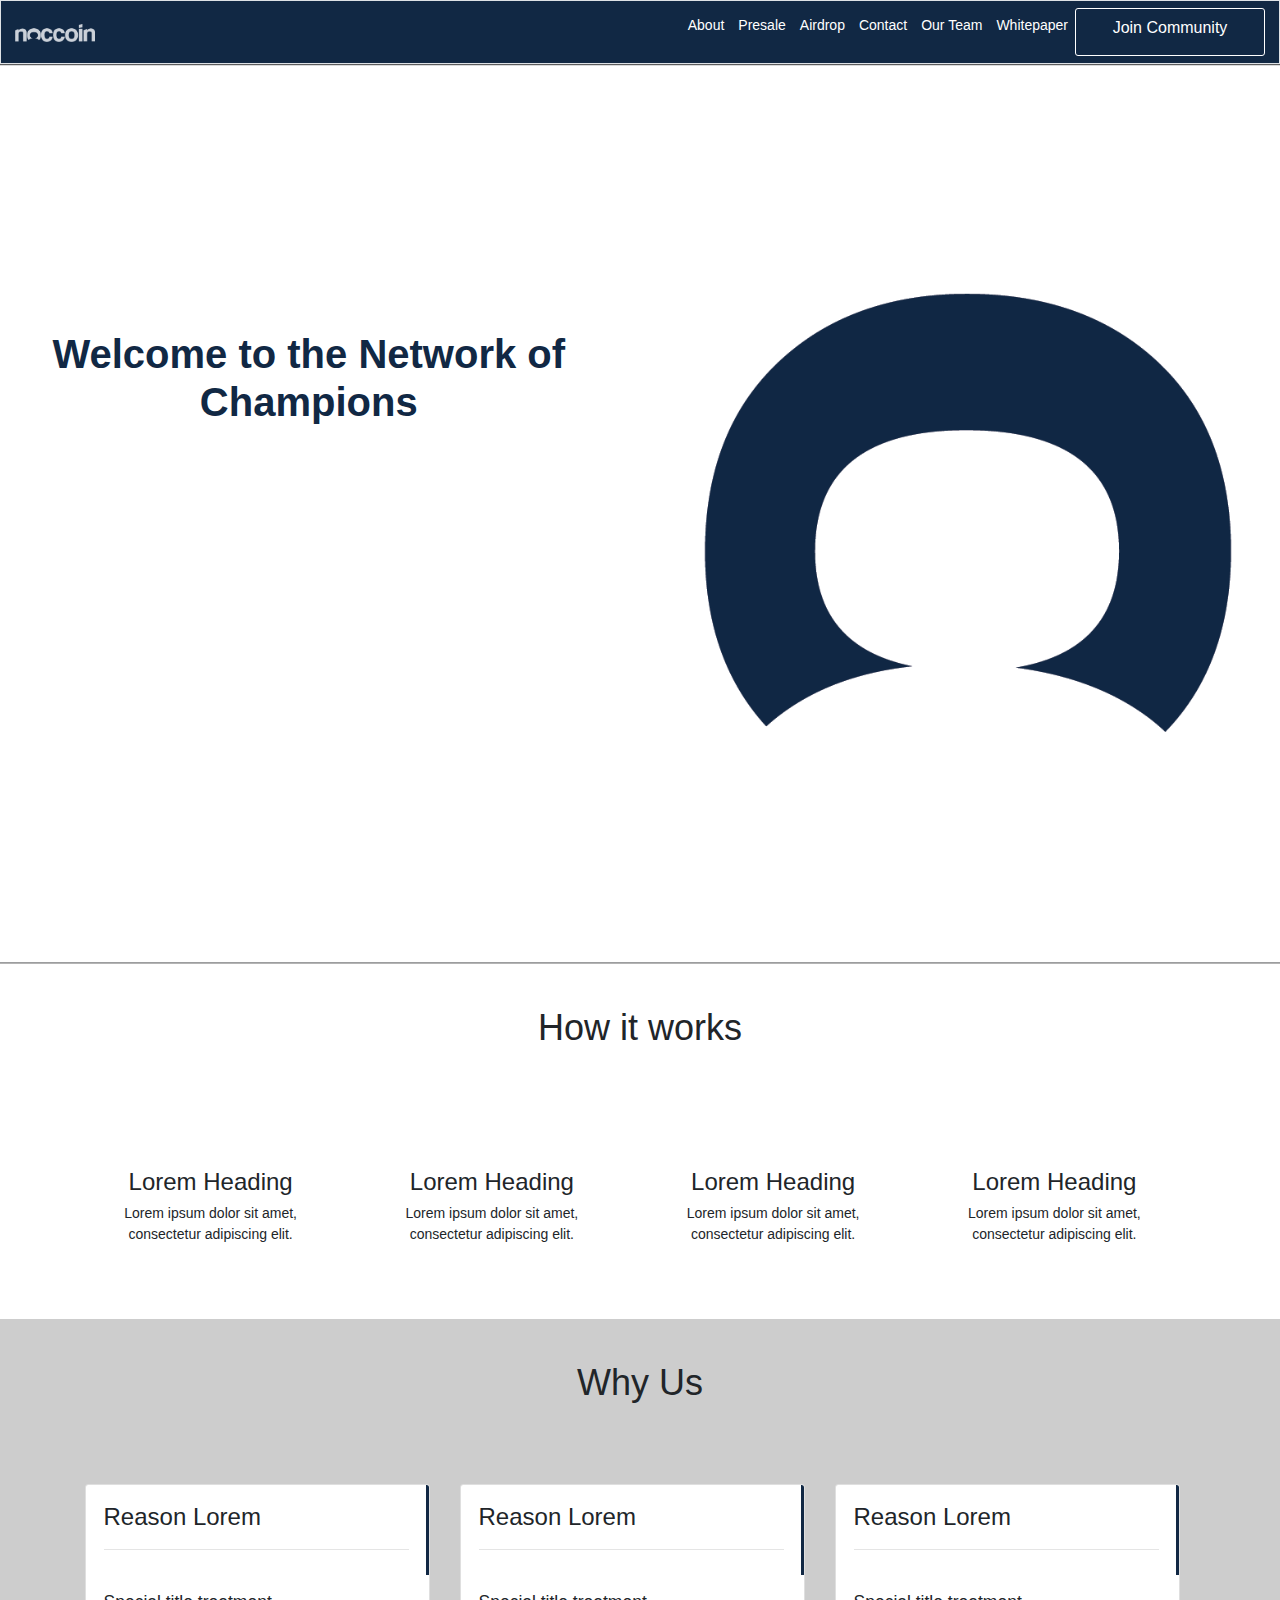
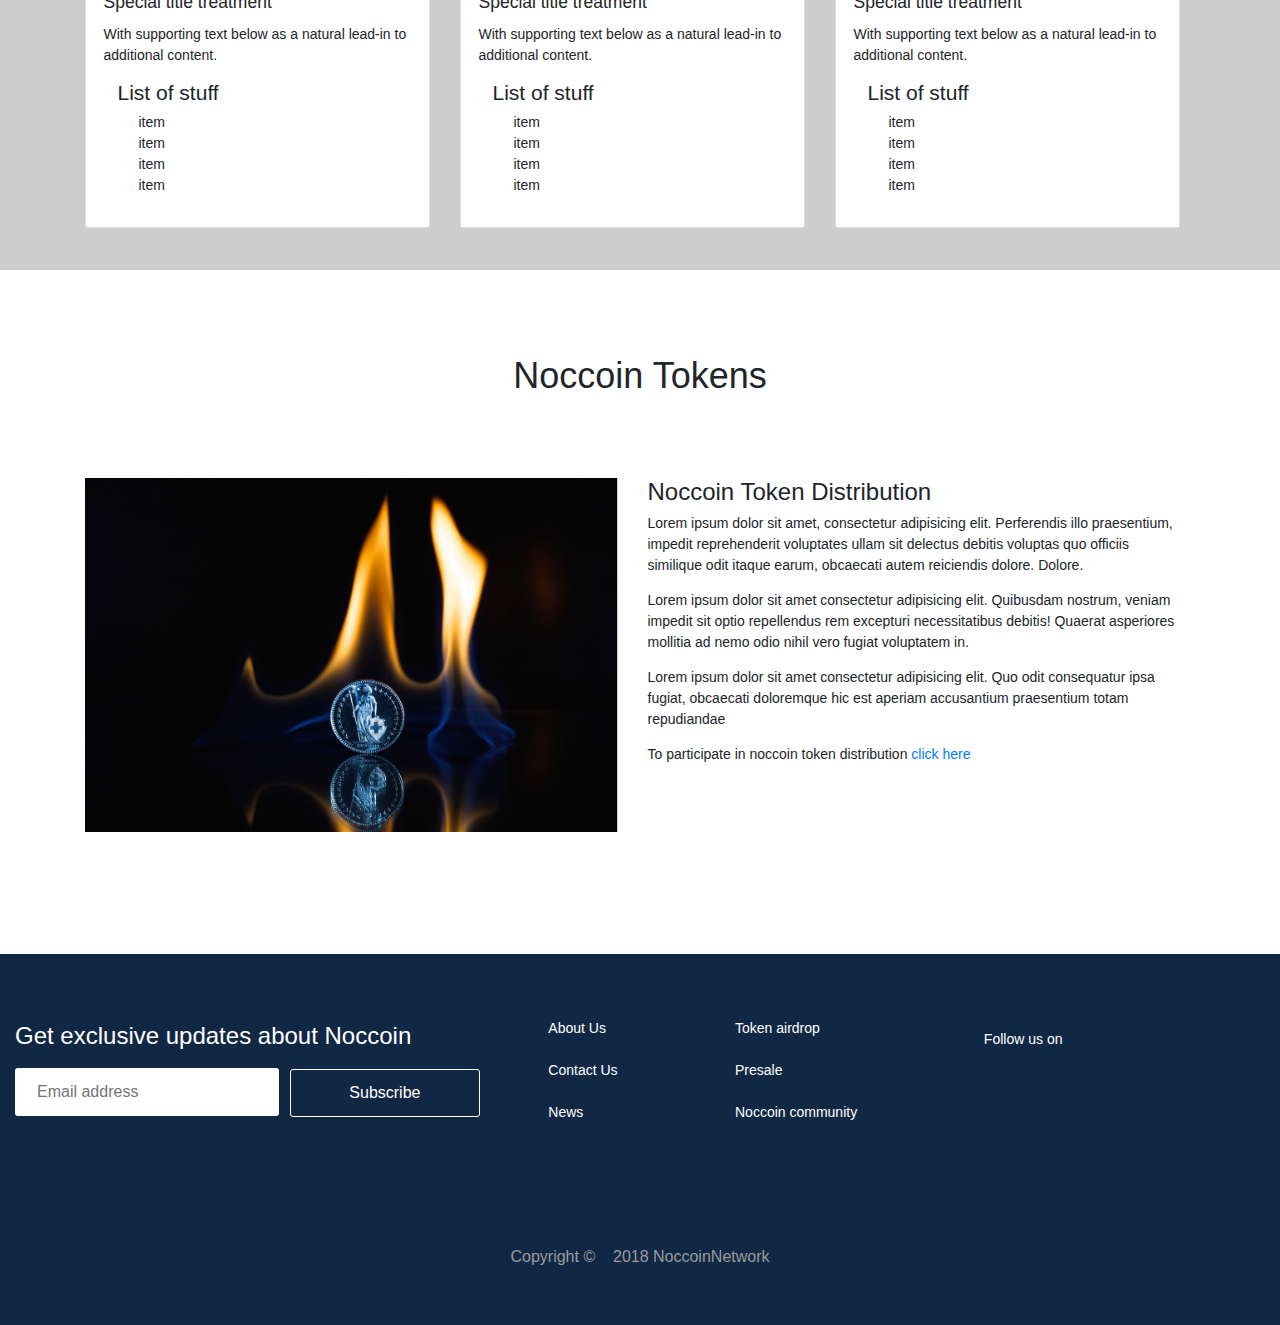
<file: index.html>
<!DOCTYPE html>
<html lang="en">
<head>
    <meta charset="UTF-8">
    <meta name="viewport" content="width=device-width, initial-scale=1.0">
    <meta http-equiv="X-UA-Compatible" content="ie=edge">
    <title>Noccoin Network - Homepage</title>
    <link rel="stylesheet" href="assets/plugins/bootstrap/css/bootstrap.min.css">
    <link rel="stylesheet" href="https://use.fontawesome.com/releases/v5.0.13/css/all.css" 
        integrity="sha384-DNOHZ68U8hZfKXOrtjWvjxusGo9WQnrNx2sqG0tfsghAvtVlRW3tvkXWZh58N9jp" 
        crossorigin="anonymous">
    <link href="https://fonts.googleapis.com/css?family=Tajawal:400,500,700" rel="stylesheet">
    <link rel="stylesheet" href="assets/css/main.css">
    <link rel="stylesheet" href="assets/css/style.css">
</head>
<body>
    <!--  header -->
    <header class="bg-black">
        <nav class="navbar navbar-expand-lg navbar-light border">
            <a class="navbar-brand text-white" href="index.html">
                <img src="assets/images/logo.png" class="width-80" alt="">
            </a>
            <button class="navbar-toggler border" type="button" data-toggle="collapse" data-target="#navbarSupportedContent" aria-controls="navbarSupportedContent" aria-expanded="false" aria-label="Toggle navigation">
                <span class="fas fa-bars text-white"></span>
            </button>
            
            <div class="collapse navbar-collapse" id="navbarSupportedContent">
                <ul class="navbar-nav mr-auto">   
                </ul>
                <ul class="navbar-nav navbar-right">
                    <li class="nav-item">
                        <a class="nav-link text-white" href="about.html">About</a>
                    </li>
                    <li class="nav-item">
                        <a class="nav-link text-white" href="presale.html">Presale</a>
                    </li>
                    <li class="nav-item">
                        <a class="nav-link text-white" href="airdrop.html">Airdrop</a>
                    </li>
                    <li class="nav-item">
                        <a class="nav-link text-white" href="contact.html">Contact</a>
                    </li>
                    <li class="nav-item">
                        <a href="team.html" class="nav-link text-white">Our Team</a>
                    </li>
                    <li class="nav-item">
                        <a class="nav-link text-white" target="_blank" href="assets/pdf/Whitepaper_noccoin.pdf">Whitepaper</a>
                    </li>
                    <li class="nav-item">
                        <a class="nav-link btn btn-large bg-black text-white white-bd" href="https://t.me/joinchat/FpZ5JUn57MQWHUMlklxXyw">Join Community</a>
                    </li>
                </ul>
                
            </div>
        </nav>
    </header>
    <!-- ./ header -->
    <!-- Main -->
    <main>
        <div class="welcome">
            <div class="welcome_banner">
                <div class="row mr-0">
                    <div class="col-lg-6">
                        <div class="welcome_inner-text pt-19r text-center brand-color px-5">
                            <h1 class="f-40 fw-700">Welcome to the Network of Champions</h1>
                            <!-- <button class="btn welcome-btn mt-5">Get Started</button> -->
                        </div>
                    </div>
                    
                </div>
                
            </div>
        </div>
        <!-- How it works -->
        <section class="mt-5">
            <div>
                <h3 class="text-center f-36 fw-500">How it works</h3>
                <div class="container">
                    <div class="row mr-0 mt-80">
                        <div class="col-lg-3">
                            <div class="work-card">
                                <div class="card-header text-center bg-transparent border-0">
                                    <i class="fab fa-firstdraft f-40"></i>
                                </div>
                                <div class="card-body">
                                    <h3 class="f-24 fw-500 text-center">Lorem Heading</h3>
                                    <p class="f-14 text-center">Lorem ipsum dolor sit amet, consectetur adipiscing elit. </p>
                                </div>
                            </div>
                        </div>
                        <div class="col-lg-3">
                            <div class="work-card">
                                <div class="card-header text-center bg-transparent border-0">
                                    <i class="fas fa-anchor f-40"></i>
                                </div>
                                <div class="card-body">
                                    <h3 class="f-24 fw-500 text-center">Lorem Heading</h3>
                                    <p class="f-14 text-center">Lorem ipsum dolor sit amet, consectetur adipiscing elit. </p>
                                </div>
                            </div>
                        </div>
                        <div class="col-lg-3">
                            <div class="work-card">
                                <div class="card-header text-center bg-transparent border-0">
                                    <i class="fas fa-balance-scale f-40"></i>
                                </div>
                                <div class="card-body">
                                    <h3 class="f-24 fw-500 text-center">Lorem Heading</h3>
                                    <p class="f-14 text-center">Lorem ipsum dolor sit amet, consectetur adipiscing elit. </p>
                                </div>
                            </div>
                        </div>
                        <div class="col-lg-3">
                            <div class="work-card">
                                <div class="card-header text-center bg-transparent border-0">
                                    <i class="fas fa-briefcase f-40"></i>
                                </div>
                                <div class="card-body">
                                    <h3 class="f-24 fw-500 text-center">Lorem Heading</h3>
                                    <p class="f-14 text-center">Lorem ipsum dolor sit amet, consectetur adipiscing elit. </p>
                                </div>
                            </div>
                        </div>
                    </div>
                </div>
                
            </div>
        </section>
        <!-- ./ How it works -->
        <!-- Why Us -->
        <section class="mt-5 bg-grey">
            <div class="wrapper py-5">
                <h4 class="f-36 fw-500 text-center">Why Us</h4>
                <div class="container mt-80">
                    <div class="row mr-0">
                        <div class="col-lg-4">
                            <div class="card">
                                <div class="card-header bg-transparent pt-3 border-0 bd-right-blk">
                                    <p class="clearfix"> 
                                        <span class="pull-left f-24">Reason Lorem</span>
                                        <span class="pull-right"><i class="fas fa-ellipsis-h"></i></span> 
                                    </p>
                                    <p></p>
                                   <hr>
                                </div>
                                <div class="card-body">
                                    <h5 class="card-title">Special title treatment</h5>
                                    <p class="card-text">With supporting text below as a natural lead-in to additional content.</p>
                                    <ul class="list-none px-3">
                                        <h4>List of stuff</h4>
                                        <li class="list-none px-4">item</li>
                                        <li class="list-none px-4">item</li>
                                        <li class="list-none px-4">item</li>
                                        <li class="list-none px-4">item</li>
                                    </ul>
                                </div>
                            </div>
                        </div>
                        <div class="col-lg-4">
                            <div class="card">
                                <div class="card-header bg-transparent pt-3 border-0 bd-right-blk">
                                    <p class="clearfix"> 
                                        <span class="pull-left f-24">Reason Lorem</span>
                                        <span class="pull-right"><i class="fas fa-ellipsis-h"></i></span> 
                                    </p>
                                    <p></p>
                                    <hr>
                                </div>
                                <div class="card-body">
                                    <h5 class="card-title">Special title treatment</h5>
                                    <p class="card-text">With supporting text below as a natural lead-in to additional content.</p>
                                    <ul class="list-none px-3">
                                        <h4>List of stuff</h4>
                                        <li class="list-none px-4">item</li>
                                        <li class="list-none px-4">item</li>
                                        <li class="list-none px-4">item</li>
                                        <li class="list-none px-4">item</li>
                                    </ul>
                                </div>
                            </div>
                        </div>
                        <div class="col-lg-4">
                            <div class="card">
                                <div class="card-header bg-transparent pt-3 border-0 bd-right-blk">
                                    <p class="clearfix"> 
                                        <span class="pull-left f-24">Reason Lorem</span>
                                        <span class="pull-right"><i class="fas fa-ellipsis-h"></i></span> 
                                    </p>
                                    <p></p>
                                    <hr>
                                </div>
                                <div class="card-body">
                                    <h5 class="card-title">Special title treatment</h5>
                                    <p class="card-text">With supporting text below as a natural lead-in to additional content.</p>
                                    <ul class="list-none px-3">
                                        <h4>List of stuff</h4>
                                        <li class="list-none px-4">item</li>
                                        <li class="list-none px-4">item</li>
                                        <li class="list-none px-4">item</li>
                                        <li class="list-none px-4">item</li>
                                    </ul>
                                </div>
                            </div>
                        </div>
                    </div>
                </div>
            </div>
        </section>
        <!-- ./ why us -->
        <!-- token -->
        <section class="mt-5">
            <div class="wrapper py-5">
                <h3 class="f-36 fw-500 text-center">Noccoin Tokens</h3>
                <div class="container mt-80">
                    <div class="row mr-0">
                        <div class="col-lg-6">
                            <div class="bd-right-grey">
                                <img src="assets/images/small-img.jpeg" class="w-100" alt="">
                            </div>
                        </div>
                        <div class="col-lg-6">
                            <div class="wrapper">
                                <h3 class="f-24 fw-500">Noccoin Token Distribution</h3>
                                <div class="content">
                                    <p>
                                        Lorem ipsum dolor sit amet, consectetur adipisicing elit. 
                                        Perferendis illo praesentium, impedit reprehenderit voluptates 
                                        ullam sit delectus debitis voluptas quo officiis similique odit 
                                        itaque earum, 
                                        obcaecati autem reiciendis dolore. Dolore.
                                    </p>
                                    <p>
                                        Lorem ipsum dolor sit amet consectetur adipisicing elit. 
                                        Quibusdam nostrum, veniam impedit sit optio repellendus rem excepturi necessitatibus debitis! 
                                        Quaerat asperiores mollitia ad nemo odio nihil vero fugiat voluptatem in.
                                    </p>
                                    <p>
                                        Lorem ipsum dolor sit amet consectetur adipisicing elit. 
                                        Quo odit consequatur ipsa fugiat, obcaecati doloremque hic est aperiam 
                                        accusantium praesentium totam repudiandae
                                    </p>
                                    <p>To participate in noccoin token distribution 
                                        <a href="https://goo.gl/forms/omJIiRt7pYPE4oUs2">click here</a>
                                    </p>
                                </div>
                            </div>
                        </div>
                    </div>
                </div>
            </div>
        </section>
        <!-- ./ token -->
        
    </main>
    <!-- ./end main -->
    <!-- footer -->
    <footer class="bg-black mt-80 pb-5">
        <div class="container-fluid">
            <div class="row footer-level-one">
                <div class="col-lg-5">
                    <div class="mt-64">
                        <p class="f-24 fw-500 text-white">Get exclusive updates about Noccoin</p>
                        <form action="">
                            <input type="email" class="sub-input border-0" placeholder="Email address">
                            <button class="btn btn-large ml-2">Subscribe</button>
                        </form>
                        
                    </div>
                </div>
                <div class="col-lg-7">
                    <div class="row mt-64">
                        <div class="col-lg-3">
                            <ul>
                                <li class= "list-none f-14 mb-4">
                                    <a href="" class="text-white no-decor">About Us</a>
                                </li>
                                <li class="list-none f-14 mb-4">
                                    <a href="" class="text-white no-decor">Contact Us</a>
                                </li>
                                <li class="list-none f-14 mb-4">
                                    <a href="" class="text-white no-decor">News</a>
                                </li>
                            </ul>
                        </div>
                        <div class="col-lg-4">
                            <ul>
                                <li class= "list-none f-14 mb-4">
                                    <a href="" class="text-white no-decor">Token airdrop</a>
                                </li>
                                <li class="list-none f-14 mb-4">
                                    <a href="" class="text-white no-decor">Presale</a>
                                </li>
                                <li class="list-none f-14 mb-4">
                                    <a href="" class="text-white no-decor">Noccoin community</a>
                                </li>
                            </ul>
                        </div>
                        <div class="col-lg-5">
                            <div class="text-white">Follow us on 
                                <span class="ml-3">
                                    <a href="facebook.com" class="no-decor text-white">
                                        <i class="fab fa-facebook-f f-24"></i>
                                    </a>
                                    <a href="https://twitter.com/noccoin" class="no-decor text-white">
                                        <i class="fab fa-twitter f-24 mx-2"></i>
                                    </a>
                                    <a href="https://medium.com/@noccoin" class="no-decor text-white">
                                        <i class="fab fa-medium f-24"></i> 
                                    </a>
                                    <a href="https://t.me/joinchat/FpZ5JUn57MQWHUMlklxXyw" class="no-decor text-white">
                                        <i class="fab fa-telegram f-24 mx-2"></i>
                                    </a>
                                    <a href="https://github.com/noccoin-network" class="no-decor text-white ">
                                        <i class="fab fa-github f-24"></i>
                                    </a>
                                </span>
                            </div>
                            
                        </div>
                    </div>
                </div>
            </div>
            <div class="row footer-level-two">
                <div class="col-md-12 text-center mt-7e2">
                    <p class="grey-sd f-16 text-center">Copyright &copy; &nbsp; &nbsp;2018 NoccoinNetwork</p>
                </div>
            </div>
        </div>

    </footer>
    <!-- ./ footer -->
    

    <script src="assets/plugins/jquery/jquery-3.2.1.min.js"></script>
    <script src="https://cdnjs.cloudflare.com/ajax/libs/popper.js/1.14.0/umd/popper.min.js" 
    integrity="sha384-cs/chFZiN24E4KMATLdqdvsezGxaGsi4hLGOzlXwp5UZB1LY//20VyM2taTB4QvJ" 
    crossorigin="anonymous"></script>
    <script src="assets/plugins/bootstrap/js/bootstrap.min.js"></script>
</body>
</html>
</file>
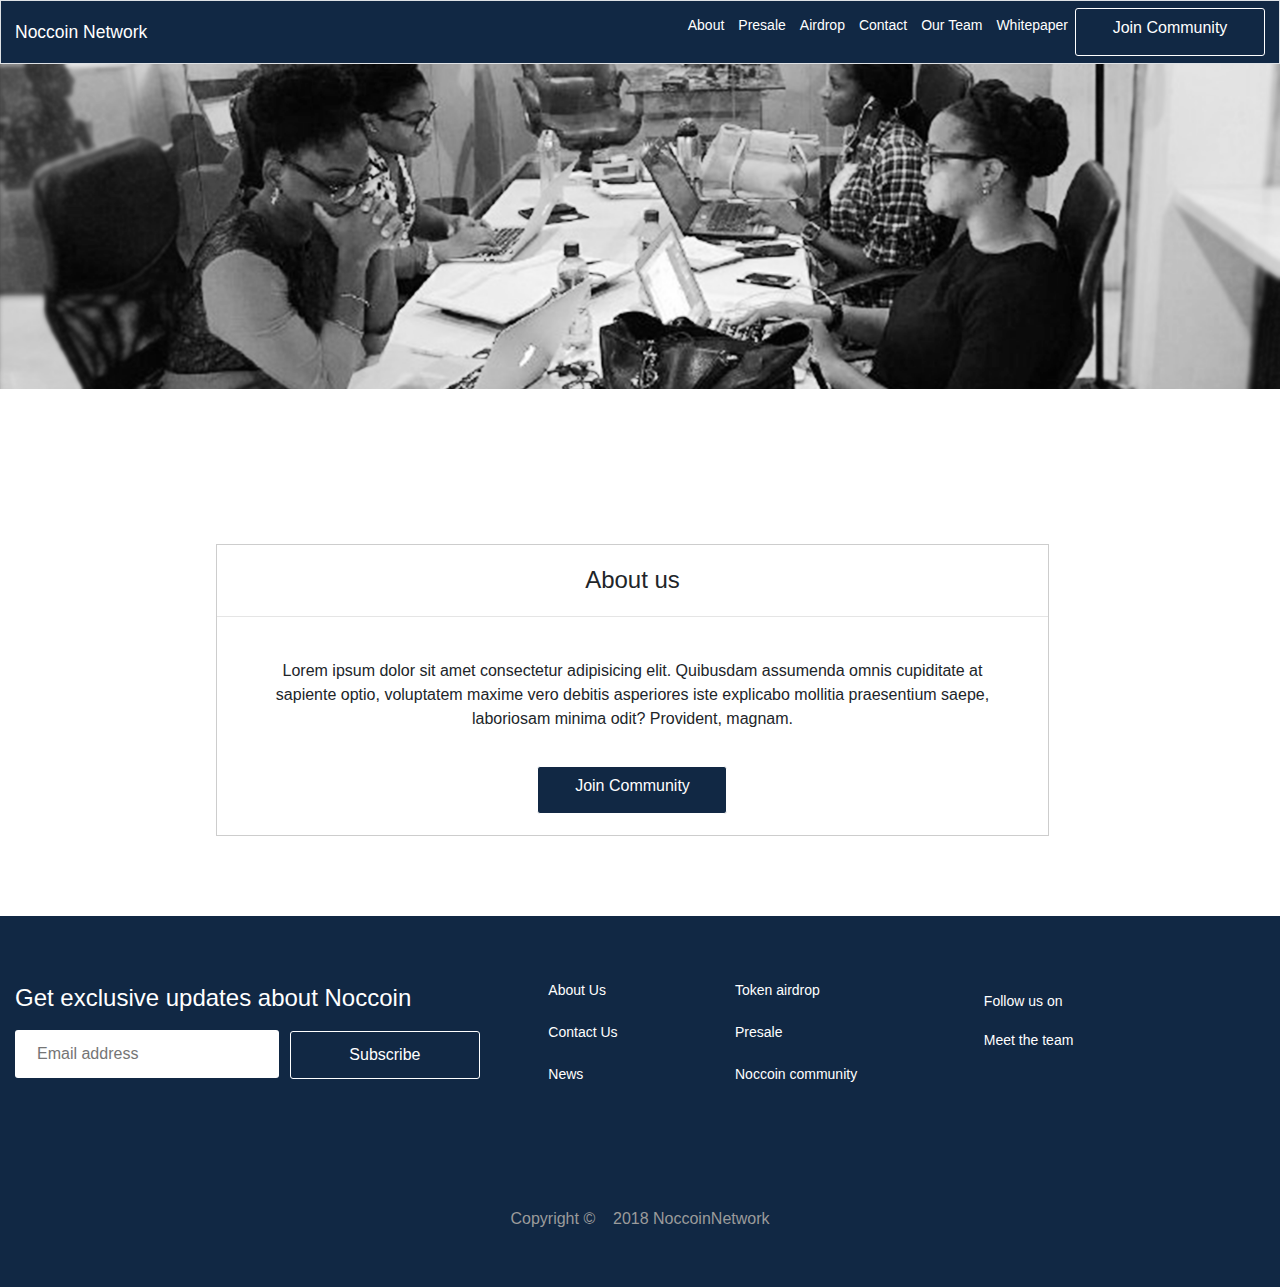
<file: about.html>
<!DOCTYPE html>
<html lang="en">
    <head>
        <meta charset="UTF-8">
        <meta name="viewport" content="width=device-width, initial-scale=1.0">
        <meta http-equiv="X-UA-Compatible" content="ie=edge">
        <title>Noccoin Network - About us</title>
        <link rel="stylesheet" href="assets/plugins/bootstrap/css/bootstrap.min.css">
        <link rel="stylesheet" href="https://use.fontawesome.com/releases/v5.0.13/css/all.css" 
            integrity="sha384-DNOHZ68U8hZfKXOrtjWvjxusGo9WQnrNx2sqG0tfsghAvtVlRW3tvkXWZh58N9jp" 
            crossorigin="anonymous">
        <link href="https://fonts.googleapis.com/css?family=Tajawal:400,500,700" rel="stylesheet">
        <link rel="stylesheet" href="assets/css/main.css">
        <link rel="stylesheet" href="assets/css/style.css">
    </head>
<body>
    <!-- start header -->
    <header class="bg-black">
        <nav class="navbar navbar-expand-lg navbar-light border">
            <a class="navbar-brand text-white" href="index.html">Noccoin Network</a>
            <button class="navbar-toggler border" type="button" data-toggle="collapse" data-target="#navbarSupportedContent" aria-controls="navbarSupportedContent" aria-expanded="false" aria-label="Toggle navigation">
                <span class="fas fa-bars text-white"></span>
            </button>
            
            <div class="collapse navbar-collapse" id="navbarSupportedContent">
                <ul class="navbar-nav mr-auto">   
                </ul>
                <ul class="navbar-nav navbar-right">
                    <li class="nav-item">
                        <a class="nav-link text-white" href="about.html">About</a>
                    </li>
                    <li class="nav-item">
                        <a class="nav-link text-white" href="presale.html">Presale</a>
                    </li>
                    <li class="nav-item">
                        <a class="nav-link text-white" href="airdrop.html">Airdrop</a>
                    </li>
                    <li class="nav-item">
                        <a class="nav-link text-white" href="contact.html">Contact</a>
                    </li>
                    <li class="nav-item">
                        <a href="team.html" class="nav-link text-white">Our Team</a>
                    </li>
                    <li class="nav-item">
                        <a class="nav-link text-white" target="_blank" href="assets/pdf/Whitepaper_noccoin.pdf">Whitepaper</a>
                    </li>
                    <li class="nav-item">
                        <a class="nav-link btn btn-large bg-black text-white white-bd" href="https://t.me/joinchat/FpZ5JUn57MQWHUMlklxXyw">Join Community</a>
                    </li>
                </ul>
                
            </div>
        </nav>
    </header>
    <!-- ./End header -->
    <!-- start main -->
    <main>
        <section class="">
            <div class="h-400">
                <img src="assets/images/about-banner.png" class="w-100" alt="">
            </div>
                
            <div class="content font-color">
                <div class="row mr-0">
                    <div class="col-lg-2"></div>
                    <div class="col-lg-8">
                        <div class="grey-bd mt-80">
                            <h3 class="text-center f-24  my-4">About us</h3>
                            <hr class="width-80p m-auto"/>
                            <div class="text-center">
                                <p class="pt-5 px-5 f-16">
                                    Lorem ipsum dolor sit amet consectetur adipisicing elit. 
                                    Quibusdam assumenda omnis cupiditate at sapiente optio, 
                                    voluptatem maxime vero debitis asperiores iste explicabo 
                                    mollitia praesentium saepe, 
                                    laboriosam minima odit? Provident, magnam.
                                </p>
                                <a href="https://t.me/joinchat/FpZ5JUn57MQWHUMlklxXyw" class="btn btn-large my-4 pt-2 no-decor">Join Community</a>
                            </div>
                        </div>
                        
                    </div>
                    <div class="col-lg-2"></div>
                </div>
                
            </div>            
        </section>
    </main>
    <!-- ./End main -->
    <!-- start footer  -->
    <footer class="bg-black mt-80 pb-5">
        <div class="container-fluid">
            <div class="row footer-level-one">
                <div class="col-lg-5">
                    <div class="mt-64">
                        <p class="f-24 fw-500 text-white">Get exclusive updates about Noccoin</p>
                        <form action="">
                            <input type="email" class="sub-input border-0" placeholder="Email address">
                            <button class="btn btn-large ml-2">Subscribe</button>
                        </form>
                        
                    </div>
                </div>
                <div class="col-lg-7">
                    <div class="row mt-64">
                        <div class="col-lg-3">
                            <ul>
                                <li class= "list-none f-14 mb-4">
                                    <a href="" class="text-white no-decor">About Us</a>
                                </li>
                                <li class="list-none f-14 mb-4">
                                    <a href="" class="text-white no-decor">Contact Us</a>
                                </li>
                                <li class="list-none f-14 mb-4">
                                    <a href="" class="text-white no-decor">News</a>
                                </li>
                            </ul>
                        </div>
                        <div class="col-lg-4">
                            <ul>
                                <li class= "list-none f-14 mb-4">
                                    <a href="" class="text-white no-decor">Token airdrop</a>
                                </li>
                                <li class="list-none f-14 mb-4">
                                    <a href="" class="text-white no-decor">Presale</a>
                                </li>
                                <li class="list-none f-14 mb-4">
                                    <a href="" class="text-white no-decor">Noccoin community</a>
                                </li>
                            </ul>
                        </div>
                        <div class="col-lg-5">
                            <div class="text-white">Follow us on 
                                <span class="ml-3">
                                    <a href="facebook.com" class="no-decor text-white">
                                        <i class="fab fa-facebook-f f-24"></i>
                                    </a>
                                    <a href="https://twitter.com/noccoin" class="no-decor text-white">
                                        <i class="fab fa-twitter f-24 mx-2"></i>
                                    </a>
                                    <a href="https://medium.com/@noccoin" class="no-decor text-white">
                                        <i class="fab fa-medium f-24"></i> 
                                    </a>
                                    <a href="https://t.me/joinchat/FpZ5JUn57MQWHUMlklxXyw" class="no-decor text-white">
                                        <i class="fab fa-telegram f-24 mx-2"></i>
                                    </a>
                                    <a href="https://github.com/noccoin-network" class="no-decor text-white ">
                                        <i class="fab fa-github f-24"></i>
                                    </a>
                                </span>
                            </div>
                            <div class="mt-3"><a href="team.html" class="no-decor text-white">Meet the team</a></div>
                        </div>
                    </div>
                </div>
            </div>
            <div class="row footer-level-two">
                <div class="col-md-12 text-center mt-7e2">
                    <p class="grey-sd f-16 text-center">Copyright &copy; &nbsp; &nbsp;2018 NoccoinNetwork</p>
                </div>
            </div>
        </div>

    </footer>
    <!-- ./footer -->

    <script src="assets/plugins/jquery/jquery-3.2.1.min.js" 
    integrity="sha384-q8i/X+965DzO0rT7abK41JStQIAqVgRVzpbzo5smXKp4YfRvH+8abtTE1Pi6jizo" 
    crossorigin="anonymous"></script>
    <script src="https://cdnjs.cloudflare.com/ajax/libs/popper.js/1.14.0/umd/popper.min.js" 
    integrity="sha384-cs/chFZiN24E4KMATLdqdvsezGxaGsi4hLGOzlXwp5UZB1LY//20VyM2taTB4QvJ" 
    crossorigin="anonymous"></script>
    <script src="assets/plugins/bootstrap/js/bootstrap.min.js"></script>
</body>
</html>
</file>
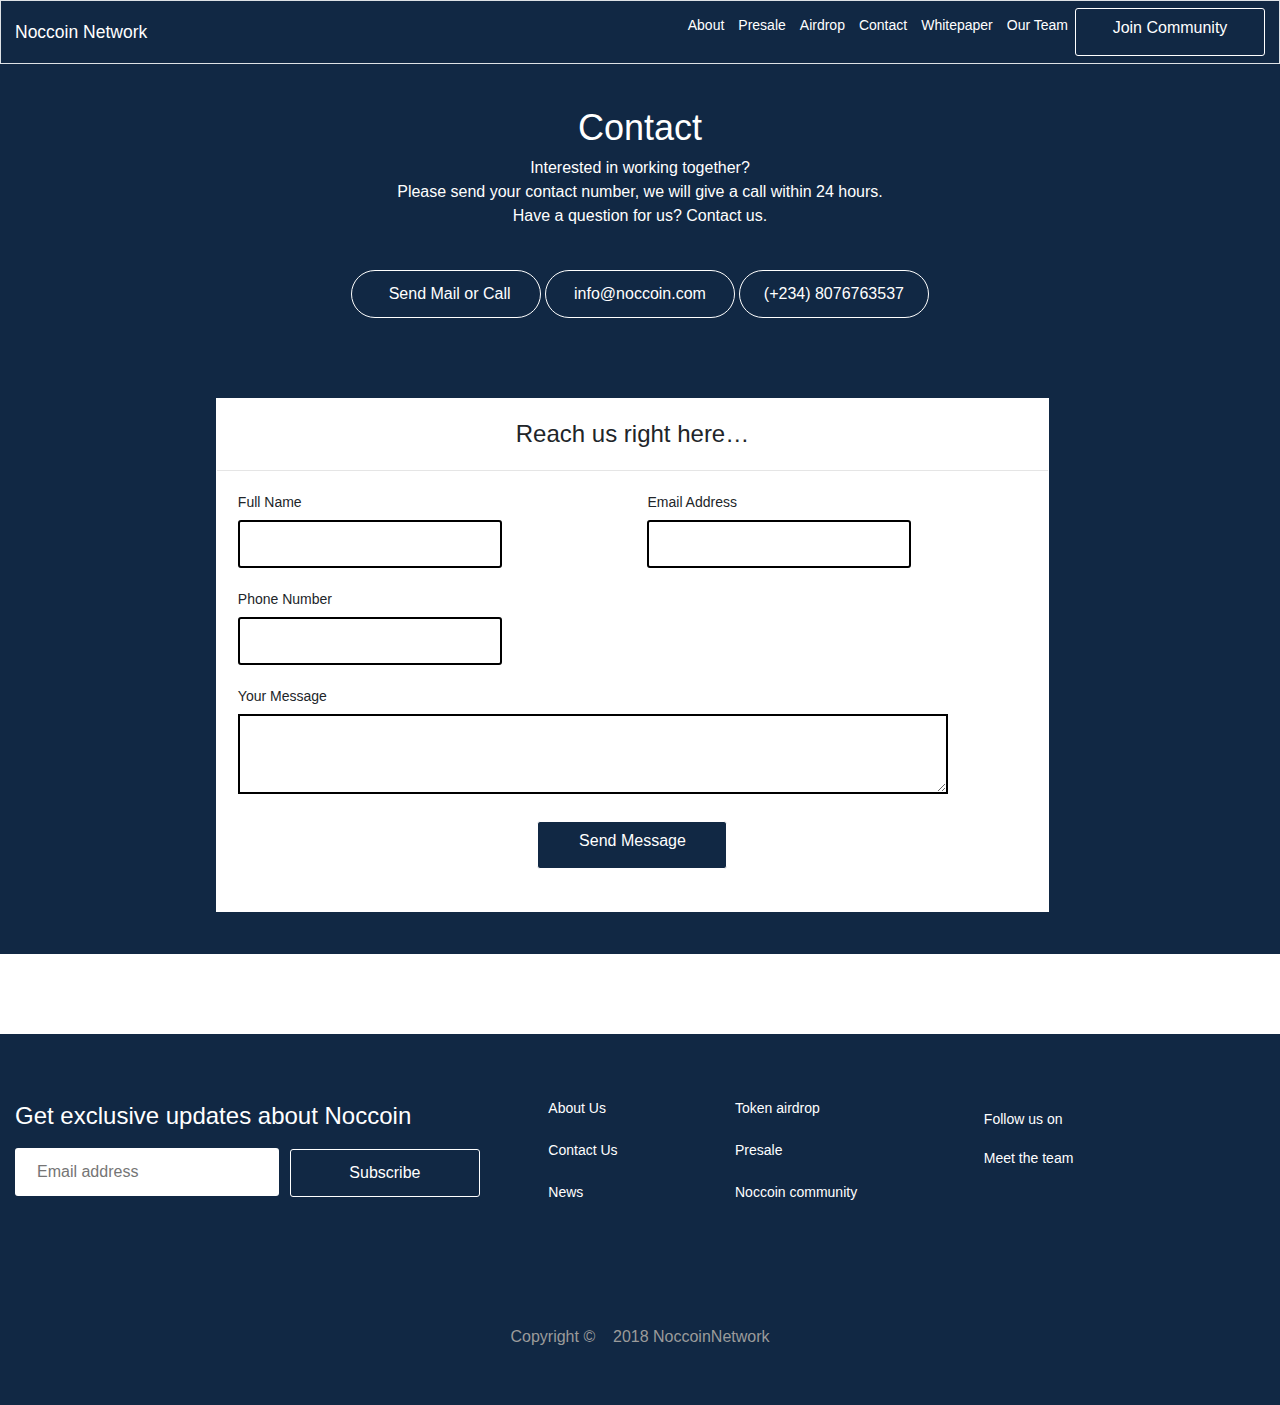
<file: contact.html>
<!DOCTYPE html>
<html lang="en">
    <head>
        <meta charset="UTF-8">
        <meta name="viewport" content="width=device-width, initial-scale=1.0">
        <meta http-equiv="X-UA-Compatible" content="ie=edge">
        <title>Noccoin Network - Contact page</title>
        <link rel="stylesheet" href="assets/plugins/bootstrap/css/bootstrap.min.css">
        <link rel="stylesheet" href="https://use.fontawesome.com/releases/v5.0.13/css/all.css" 
            integrity="sha384-DNOHZ68U8hZfKXOrtjWvjxusGo9WQnrNx2sqG0tfsghAvtVlRW3tvkXWZh58N9jp" 
            crossorigin="anonymous">
        <link href="https://fonts.googleapis.com/css?family=Tajawal:400,500,700" rel="stylesheet">
        <link rel="stylesheet" href="assets/css/main.css">
        <link rel="stylesheet" href="assets/css/style.css">
    </head>
<body>
    <!-- start header -->
    <header class="bg-black">
        <nav class="navbar navbar-expand-lg navbar-light border">
            <a class="navbar-brand text-white" href="index.html">Noccoin Network</a>
            <button class="navbar-toggler border" type="button" data-toggle="collapse" data-target="#navbarSupportedContent" aria-controls="navbarSupportedContent" aria-expanded="false" aria-label="Toggle navigation">
                <span class="fas fa-bars text-white"></span>
            </button>
            
            <div class="collapse navbar-collapse" id="navbarSupportedContent">
                <ul class="navbar-nav mr-auto">   
                </ul>
                <ul class="navbar-nav navbar-right">
                    <li class="nav-item">
                        <a class="nav-link text-white" href="about.html">About</a>
                    </li>
                    <li class="nav-item">
                        <a class="nav-link text-white" href="presale.html">Presale</a>
                    </li>
                    <li class="nav-item">
                        <a class="nav-link text-white" href="airdrop.html">Airdrop</a>
                    </li>
                    <li class="nav-item">
                        <a class="nav-link text-white" href="contact.html">Contact</a>
                    </li>
                    <li class="nav-item">
                        <a class="nav-link text-white" target="_blank" href="assets/pdf/Whitepaper_noccoin.pdf">Whitepaper</a>
                    </li>
                    <li class="nav-item">
                        <a href="team.html" class="nav-link text-white">Our Team</a>
                    </li>
                    <li class="nav-item">
                        <a class="nav-link btn btn-large bg-black text-white white-bd" href="https://t.me/joinchat/FpZ5JUn57MQWHUMlklxXyw">Join Community</a>
                    </li>
                </ul>
                
            </div>
        </nav>
    </header>
    <!-- ./End header -->
    <!-- start main -->
    <main>
        <section class="bg-black">
            <div class="content font-color pt-5">
                <h3 class="text-center text-white f-36">Contact</h3>
                <p class="text-white f-16 text-center">
                    Interested in working together? <br> Please send your contact number, we will give a call within 24 hours. 
                        <br>  Have a question for us? Contact us.
                </p>
                <div class="text-center mt-5">
                    <button class="btn btn-large br-30 contact-btn"><i class="fa fa-envelope pr-2"></i>Send Mail or Call</button>

                    <button class="btn btn-large text-white br-30 contact-btn">info@noccoin.com</button>
                    <button class="btn btn-large text-white br-30 contact-btn">(+234) 8076763537</button>
                </div>
                <div class="row mr-0">
                    <div class="col-lg-2"></div>
                    <div class="col-lg-8 ">
                        <div class="white-bd bg-white mt-80 mb-5">
                            <h3 class="text-center f-24  my-4">Reach us right here…</h3>
                            <hr class="width-80p m-auto"/>
                            <div class="form row mt-4 px-4">
                                <div class="col-12 col-md-6 col-lg-6">
                                    <label for="fullname">Full Name</label>
                                    <br>
                                    <input type="text" class="sub-input contact-input" >
                                </div>
                                <div class="col-12 col-md-6 col-lg-6">
                                    <label for="email">Email Address</label>
                                    <br>
                                    <input type="email" class="sub-input contact-input">
                                </div>
                                <div class="col-12 col-md-6 col-lg-6 mt-4">
                                    <label for="phoneNumber">Phone Number</label>
                                    <br>
                                    <input type="text" class="sub-input contact-input">
                                </div>
                                <div class="col-lg-12 mt-4">
                                    <label for="message">Your Message</label>
                                    <br>
                                    <textarea name="" id="contact-msg" class="msg-input"></textarea>
                                </div>
                                <a href="https://t.me/joinchat/FpZ5JUn57MQWHUMlklxXyw" 
                                    class="btn btn-large my-4 pt-2 no-decor mx-auto mb-5">Send Message</a>
                            </div>
                        </div>
                        
                    </div>
                    <div class="col-lg-2"></div>
                </div>
                
            </div>            
        </section>
    </main>
    <!-- ./End main -->
    <!-- start footer  -->
    <footer class="bg-black mt-80 pb-5">
        <div class="container-fluid">
            <div class="row footer-level-one">
                <div class="col-lg-5">
                    <div class="mt-64">
                        <p class="f-24 fw-500 text-white">Get exclusive updates about Noccoin</p>
                        <form action="">
                            <input type="email" class="sub-input border-0" placeholder="Email address">
                            <button class="btn btn-large ml-2">Subscribe</button>
                        </form>
                        
                    </div>
                </div>
                <div class="col-lg-7">
                    <div class="row mt-64">
                        <div class="col-lg-3">
                            <ul>
                                <li class= "list-none f-14 mb-4">
                                    <a href="" class="text-white no-decor">About Us</a>
                                </li>
                                <li class="list-none f-14 mb-4">
                                    <a href="" class="text-white no-decor">Contact Us</a>
                                </li>
                                <li class="list-none f-14 mb-4">
                                    <a href="" class="text-white no-decor">News</a>
                                </li>
                            </ul>
                        </div>
                        <div class="col-lg-4">
                            <ul>
                                <li class= "list-none f-14 mb-4">
                                    <a href="" class="text-white no-decor">Token airdrop</a>
                                </li>
                                <li class="list-none f-14 mb-4">
                                    <a href="" class="text-white no-decor">Presale</a>
                                </li>
                                <li class="list-none f-14 mb-4">
                                    <a href="" class="text-white no-decor">Noccoin community</a>
                                </li>
                            </ul>
                        </div>
                        <div class="col-lg-5">
                            <div class="text-white">Follow us on 
                                <span class="ml-3">
                                    <a href="facebook.com" class="no-decor text-white">
                                        <i class="fab fa-facebook-f f-24"></i>
                                    </a>
                                    <a href="https://twitter.com/noccoin" class="no-decor text-white">
                                        <i class="fab fa-twitter f-24 mx-2"></i>
                                    </a>
                                    <a href="https://medium.com/@noccoin" class="no-decor text-white">
                                        <i class="fab fa-medium f-24"></i> 
                                    </a>
                                    <a href="https://t.me/joinchat/FpZ5JUn57MQWHUMlklxXyw" class="no-decor text-white">
                                        <i class="fab fa-telegram f-24 mx-2"></i>
                                    </a>
                                    <a href="https://github.com/noccoin-network" class="no-decor text-white ">
                                        <i class="fab fa-github f-24"></i>
                                    </a>
                                </span>
                            </div>
                            <div class="mt-3"><a href="team.html" class="no-decor text-white">Meet the team</a></div>
                        </div>
                    </div>
                </div>
            </div>
            <div class="row footer-level-two">
                <div class="col-md-12 text-center mt-7e2">
                    <p class="grey-sd f-16 text-center">Copyright &copy; &nbsp; &nbsp;2018 NoccoinNetwork</p>
                </div>
            </div>
        </div>

    </footer>
    <!-- ./footer -->

    <script src="assets/plugins/jquery/jquery-3.2.1.min.js" 
    integrity="sha384-q8i/X+965DzO0rT7abK41JStQIAqVgRVzpbzo5smXKp4YfRvH+8abtTE1Pi6jizo" 
    crossorigin="anonymous"></script>
    <script src="https://cdnjs.cloudflare.com/ajax/libs/popper.js/1.14.0/umd/popper.min.js" 
    integrity="sha384-cs/chFZiN24E4KMATLdqdvsezGxaGsi4hLGOzlXwp5UZB1LY//20VyM2taTB4QvJ" 
    crossorigin="anonymous"></script>
    <script src="assets/plugins/bootstrap/js/bootstrap.min.js"></script>
</body>
</html>
</file>
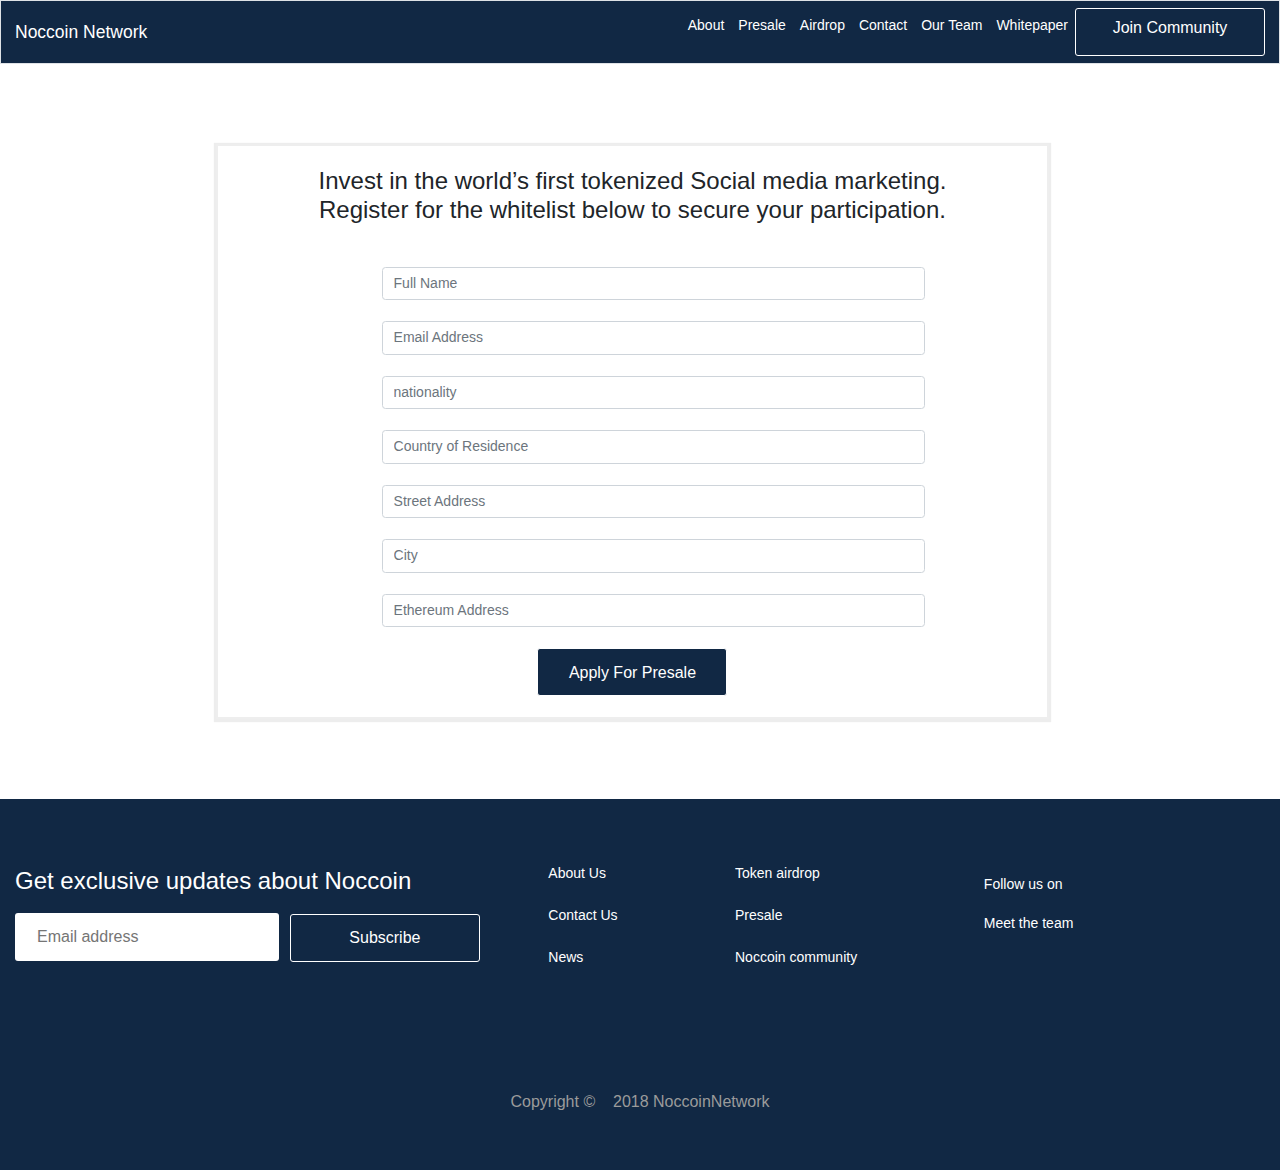
<file: presale.html>
<!DOCTYPE html>
<html lang="en">
    <head>
        <meta charset="UTF-8">
        <meta name="viewport" content="width=device-width, initial-scale=1.0">
        <meta http-equiv="X-UA-Compatible" content="ie=edge">
        <title>Noccoin Network - Presale</title>
        <link rel="stylesheet" href="assets/plugins/bootstrap/css/bootstrap.min.css">
        <link rel="stylesheet" href="https://use.fontawesome.com/releases/v5.0.13/css/all.css" 
            integrity="sha384-DNOHZ68U8hZfKXOrtjWvjxusGo9WQnrNx2sqG0tfsghAvtVlRW3tvkXWZh58N9jp" 
            crossorigin="anonymous">
        <link href="https://fonts.googleapis.com/css?family=Tajawal:400,500,700" rel="stylesheet">
        <link rel="stylesheet" href="assets/css/main.css">
        <link rel="stylesheet" href="assets/css/style.css">
    </head>
<body>
    <!-- start header -->
    <header class="bg-black">
        <nav class="navbar navbar-expand-lg navbar-light border">
            <a class="navbar-brand text-white" href="index.html">Noccoin Network</a>
            <button class="navbar-toggler border" type="button" data-toggle="collapse" data-target="#navbarSupportedContent" aria-controls="navbarSupportedContent" aria-expanded="false" aria-label="Toggle navigation">
                <span class="fas fa-bars text-white"></span>
            </button>
            
            <div class="collapse navbar-collapse" id="navbarSupportedContent">
                <ul class="navbar-nav mr-auto">   
                </ul>
                <ul class="navbar-nav navbar-right">
                    <li class="nav-item">
                        <a class="nav-link text-white" href="about.html">About</a>
                    </li>
                    <li class="nav-item">
                        <a class="nav-link text-white" href="presale.html">Presale</a>
                    </li>
                    <li class="nav-item">
                        <a class="nav-link text-white" href="airdrop.html">Airdrop</a>
                    </li>
                    <li class="nav-item">
                        <a class="nav-link text-white" href="contact.html">Contact</a>
                    </li>
                    <li class="nav-item">
                        <a href="team.html" class="nav-link text-white">Our Team</a>
                    </li>
                    <li class="nav-item">
                        <a class="nav-link text-white" target="_blank" href="assets/pdf/Whitepaper_noccoin.pdf">Whitepaper</a>
                    </li>
                    <li class="nav-item">
                        <a class="nav-link btn btn-large bg-black text-white white-bd" href="https://t.me/joinchat/FpZ5JUn57MQWHUMlklxXyw">Join Community</a>
                    </li>
                </ul>
                
            </div>
        </nav>
    </header>
    <!-- ./End header -->
    <!-- start main -->
    <main>
        <section class="">
            <div class="content font-color">
                <div class="row mr-0">
                    <div class="col-lg-2"></div>
                    <div class="col-lg-8 presale-wrapper">
                        <div class="bs-dark  mt-80">
                            <h3 class="text-center f-24 font-color my-4">
                                Invest in the world’s first tokenized Social media marketing. 
                                <br>
                                Register for the whitelist below to secure your participation.
                            </h3>
                            <!-- <hr class="width-80p m-auto"/> -->
                            <div class="text-center">
                                <div class="form mt-5">
                                    <div class="row">
                                        <div class="col-lg-2"></div>
                                        <div class="col-lg-8 mx-4">
                                            <input type="text" class="form-control" placeholder="Full Name">
                                        </div>
                                    </div>
                                    <div class="row mt-4">
                                        <div class="col-lg-2"></div>
                                        <div class="col-lg-8 mx-4">
                                            <input type="email" class="form-control" placeholder="Email Address">
                                        </div>
                                    </div>
                                    <div class="row mt-4">
                                        <div class="col-lg-2"></div>
                                        <div class="col-lg-8 mx-4">
                                            <input type="text" class="form-control" placeholder="nationality">
                                        </div>
                                    </div>
                                    <div class="row mt-4">
                                        <div class="col-lg-2"></div>
                                        <div class="col-lg-8 mx-4">
                                            <input type="text" class="form-control" placeholder="Country of Residence">
                                        </div>
                                    </div>
                                    <div class="row mt-4">
                                        <div class="col-lg-2"></div>
                                        <div class="col-lg-8 mx-4">
                                            <input type="text" class="form-control" placeholder="Street Address">
                                        </div>
                                    </div>
                                    <div class="row mt-4">
                                        <div class="col-lg-2"></div>
                                        <div class="col-lg-8 mx-4">
                                            <input type="text" class="form-control" placeholder="City">
                                        </div>
                                    </div>
                                    <div class="row mt-4">
                                        <div class="col-lg-2"></div>
                                        <div class="col-lg-8 mx-4">
                                            <input type="text" class="form-control" placeholder="Ethereum Address">
                                        </div>
                                    </div>
                                </div>
                                <button href="" class="btn btn-large my-4 pt-2 no-decor presale-btn">Apply For Presale</button>
                            </div>
                        </div>
                        
                    </div>
                    <div class="col-lg-2"></div>
                </div>
                
            </div>            
        </section>
    </main>
    <!-- ./End main -->
    <!-- start footer  -->
    <footer class="bg-black mt-80 pb-5">
        <div class="container-fluid">
            <div class="row footer-level-one">
                <div class="col-lg-5">
                    <div class="mt-64">
                        <p class="f-24 fw-500 text-white">Get exclusive updates about Noccoin</p>
                        <form action="">
                            <input type="email" class="sub-input border-0" placeholder="Email address">
                            <button class="btn btn-large ml-2">Subscribe</button>
                        </form>
                        
                    </div>
                </div>
                <div class="col-lg-7">
                    <div class="row mt-64">
                        <div class="col-lg-3">
                            <ul>
                                <li class= "list-none f-14 mb-4">
                                    <a href="" class="text-white no-decor">About Us</a>
                                </li>
                                <li class="list-none f-14 mb-4">
                                    <a href="" class="text-white no-decor">Contact Us</a>
                                </li>
                                <li class="list-none f-14 mb-4">
                                    <a href="" class="text-white no-decor">News</a>
                                </li>
                            </ul>
                        </div>
                        <div class="col-lg-4">
                            <ul>
                                <li class= "list-none f-14 mb-4">
                                    <a href="" class="text-white no-decor">Token airdrop</a>
                                </li>
                                <li class="list-none f-14 mb-4">
                                    <a href="" class="text-white no-decor">Presale</a>
                                </li>
                                <li class="list-none f-14 mb-4">
                                    <a href="" class="text-white no-decor">Noccoin community</a>
                                </li>
                            </ul>
                        </div>
                        <div class="col-lg-5">
                            <div class="text-white">Follow us on 
                                <span class="ml-3">
                                    <a href="facebook.com" class="no-decor text-white">
                                        <i class="fab fa-facebook-f f-24"></i>
                                    </a>
                                    <a href="https://twitter.com/noccoin" class="no-decor text-white">
                                        <i class="fab fa-twitter f-24 mx-2"></i>
                                    </a>
                                    <a href="https://medium.com/@noccoin" class="no-decor text-white">
                                        <i class="fab fa-medium f-24"></i> 
                                    </a>
                                    <a href="https://t.me/joinchat/FpZ5JUn57MQWHUMlklxXyw" class="no-decor text-white">
                                        <i class="fab fa-telegram f-24 mx-2"></i>
                                    </a>
                                    <a href="https://github.com/noccoin-network" class="no-decor text-white ">
                                        <i class="fab fa-github f-24"></i>
                                    </a>
                                </span>
                            </div>
                            <div class="mt-3"><a href="team.html" class="no-decor text-white">Meet the team</a></div>
                        </div>
                    </div>
                </div>
            </div>
            <div class="row footer-level-two">
                <div class="col-md-12 text-center mt-7e2">
                    <p class="grey-sd f-16 text-center">Copyright &copy; &nbsp; &nbsp;2018 NoccoinNetwork</p>
                </div>
            </div>
        </div>

    </footer>
    <!-- ./footer -->

    <script src="assets/plugins/jquery/jquery-3.2.1.min.js"></script>
    <script src="https://cdnjs.cloudflare.com/ajax/libs/popper.js/1.14.0/umd/popper.min.js" 
    integrity="sha384-cs/chFZiN24E4KMATLdqdvsezGxaGsi4hLGOzlXwp5UZB1LY//20VyM2taTB4QvJ" 
    crossorigin="anonymous"></script>
    <script src="assets/plugins/bootstrap/js/bootstrap.min.js"></script>
</body>
</html>
</file>
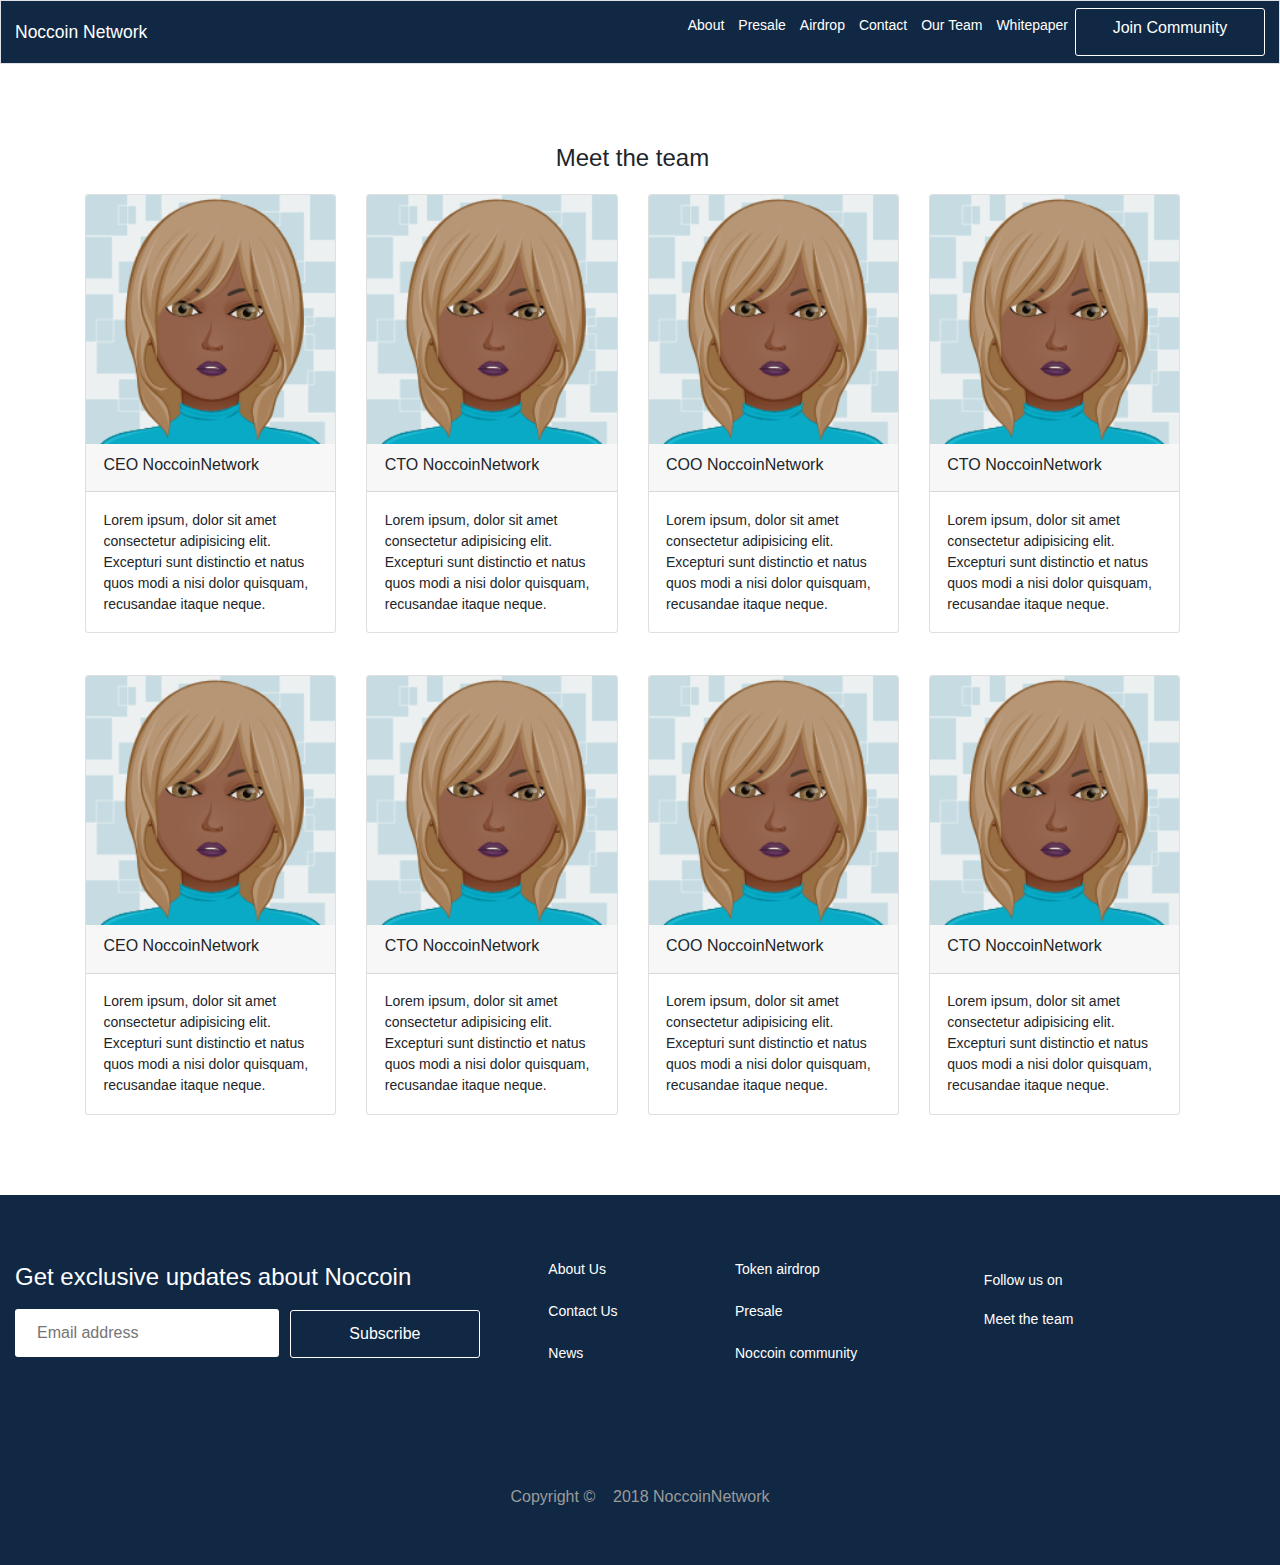
<file: team.html>
<!DOCTYPE html>
<html lang="en">
    <head>
        <meta charset="UTF-8">
        <meta name="viewport" content="width=device-width, initial-scale=1.0">
        <meta http-equiv="X-UA-Compatible" content="ie=edge">
        <title>Noccoin Network - The team</title>
        <link rel="stylesheet" href="assets/plugins/bootstrap/css/bootstrap.min.css">
        <link rel="stylesheet" href="https://use.fontawesome.com/releases/v5.0.13/css/all.css" 
            integrity="sha384-DNOHZ68U8hZfKXOrtjWvjxusGo9WQnrNx2sqG0tfsghAvtVlRW3tvkXWZh58N9jp" 
            crossorigin="anonymous">
        <link href="https://fonts.googleapis.com/css?family=Tajawal:400,500,700" rel="stylesheet">
        <link rel="stylesheet" href="assets/css/main.css">
        <link rel="stylesheet" href="assets/css/style.css">
    </head>
<body>
    <!-- start header -->
    <header class="bg-black">
        <nav class="navbar navbar-expand-lg navbar-light border">
            <a class="navbar-brand text-white" href="index.html">Noccoin Network</a>
            <button class="navbar-toggler border" type="button" data-toggle="collapse" data-target="#navbarSupportedContent" aria-controls="navbarSupportedContent" aria-expanded="false" aria-label="Toggle navigation">
                <span class="fas fa-bars text-white"></span>
            </button>
            
            <div class="collapse navbar-collapse" id="navbarSupportedContent">
                <ul class="navbar-nav mr-auto">   
                </ul>
                <ul class="navbar-nav navbar-right">
                    <li class="nav-item">
                        <a class="nav-link text-white" href="about.html">About</a>
                    </li>
                    <li class="nav-item">
                        <a class="nav-link text-white" href="presale.html">Presale</a>
                    </li>
                    <li class="nav-item">
                        <a class="nav-link text-white" href="airdrop.html">Airdrop</a>
                    </li>
                    <li class="nav-item">
                        <a class="nav-link text-white" href="contact.html">Contact</a>
                    </li>
                    <li class="nav-item">
                        <a href="team.html" class="nav-link text-white">Our Team</a>
                    </li>
                    <li class="nav-item">
                        <a class="nav-link text-white" target="_blank" href="assets/pdf/Whitepaper_noccoin.pdf">Whitepaper</a>
                    </li>
                    <li class="nav-item">
                        <a class="nav-link btn btn-large bg-black text-white white-bd" href="https://t.me/joinchat/FpZ5JUn57MQWHUMlklxXyw">Join Community</a>
                    </li>
                </ul>
                
            </div>
        </nav>
    </header>
    <!-- ./End header -->
    <!-- start main -->
    <main>
        <section class="">
            <div class="container font-color">
                <div class="row mr-0">
                    <div class="col-lg-12">
                        <div class="mt-80">
                            <h3 class="text-center f-24  my-4">Meet the team</h3>
                            <div class="row">
                                <div class="col-lg-3">
                                    <div class="card">
                                        <img class="card-img-top" src="assets/images/team-member.png" alt="Card image cap">
                                        <div class="card-header">
                                            <h3 class="f-16">CEO NoccoinNetwork</h3>
                                        </div>
                                        <div class="card-body">
                                            <p class="card-text f-14">Lorem ipsum, dolor sit amet consectetur adipisicing elit. Excepturi sunt distinctio et natus quos modi a nisi dolor quisquam, recusandae itaque neque.

                                            </p>
                                        </div>
                                    </div>
                                </div>
                                <div class="col-lg-3">
                                    <div class="card">
                                        <img class="card-img-top" src="assets/images/team-member.png" alt="Card image cap">
                                        <div class="card-header">
                                            <h3 class="f-16">CTO NoccoinNetwork</h3>
                                        </div>
                                        <div class="card-body">
                                            <p class="card-text">Lorem ipsum, dolor sit amet consectetur adipisicing elit. Excepturi sunt distinctio et natus quos modi a nisi dolor quisquam, recusandae itaque neque.

                                            </p>
                                        </div>
                                    </div>
                                </div>
                                <div class="col-lg-3">
                                    <div class="card">
                                        <img class="card-img-top" src="assets/images/team-member.png" alt="Card image cap">
                                        <div class="card-header">
                                            <h3 class="f-16">COO NoccoinNetwork</h3>
                                        </div>
                                        <div class="card-body">
                                            <p class="card-text">Lorem ipsum, dolor sit amet consectetur adipisicing elit. Excepturi sunt distinctio et natus quos modi a nisi dolor quisquam, recusandae itaque neque.

                                            </p>
                                        </div>
                                    </div>
                                </div>
                                <div class="col-lg-3">
                                    <div class="card">
                                        <img class="card-img-top" src="assets/images/team-member.png" alt="Card image cap">
                                        <div class="card-header">
                                            <h3 class="f-16">CTO NoccoinNetwork</h3>
                                        </div>
                                        <div class="card-body">
                                            <p class="card-text">
                                                Lorem ipsum, dolor sit amet consectetur adipisicing elit. Excepturi sunt distinctio et natus quos modi a nisi dolor quisquam, recusandae itaque neque.
                                            </p>
                                        </div>
                                    </div>
                                </div>
                            </div>

                            <div class="row mt-5">
                                <div class="col-lg-3">
                                    <div class="card">
                                        <img class="card-img-top" src="assets/images/team-member.png" alt="Card image cap">
                                        <div class="card-header">
                                            <h3 class="f-16">CEO NoccoinNetwork</h3>
                                        </div>
                                        <div class="card-body">
                                            <p class="card-text f-14">Lorem ipsum, dolor sit amet consectetur adipisicing elit. Excepturi sunt distinctio et natus quos modi a nisi dolor quisquam, recusandae itaque neque.

                                            </p>
                                        </div>
                                    </div>
                                </div>
                                <div class="col-lg-3">
                                    <div class="card">
                                        <img class="card-img-top" src="assets/images/team-member.png" alt="Card image cap">
                                        <div class="card-header">
                                            <h3 class="f-16">CTO NoccoinNetwork</h3>
                                        </div>
                                        <div class="card-body">
                                            <p class="card-text">Lorem ipsum, dolor sit amet consectetur adipisicing elit. Excepturi sunt distinctio et natus quos modi a nisi dolor quisquam, recusandae itaque neque.

                                            </p>
                                        </div>
                                    </div>
                                </div>
                                <div class="col-lg-3">
                                    <div class="card">
                                        <img class="card-img-top" src="assets/images/team-member.png" alt="Card image cap">
                                        <div class="card-header">
                                            <h3 class="f-16">COO NoccoinNetwork</h3>
                                        </div>
                                        <div class="card-body">
                                            <p class="card-text">Lorem ipsum, dolor sit amet consectetur adipisicing elit. Excepturi sunt distinctio et natus quos modi a nisi dolor quisquam, recusandae itaque neque.

                                            </p>
                                        </div>
                                    </div>
                                </div>
                                <div class="col-lg-3">
                                    <div class="card">
                                        <img class="card-img-top" src="assets/images/team-member.png" alt="Card image cap">
                                        <div class="card-header">
                                            <h3 class="f-16">CTO NoccoinNetwork</h3>
                                        </div>
                                        <div class="card-body">
                                            <p class="card-text">
                                                Lorem ipsum, dolor sit amet consectetur adipisicing elit. Excepturi sunt distinctio et natus quos modi a nisi dolor quisquam, recusandae itaque neque.
                                            </p>
                                        </div>
                                    </div>
                                </div>
                            </div>
                        </div>                        
                    </div>
                </div>
                
            </div>            
        </section>
    </main>
    <!-- ./End main -->
    <!-- start footer  -->
    <footer class="bg-black mt-80 pb-5">
        <div class="container-fluid">
            <div class="row footer-level-one">
                <div class="col-lg-5">
                    <div class="mt-64">
                        <p class="f-24 fw-500 text-white">Get exclusive updates about Noccoin</p>
                        <form action="">
                            <input type="email" class="sub-input border-0" placeholder="Email address">
                            <button class="btn btn-large ml-2">Subscribe</button>
                        </form>
                        
                    </div>
                </div>
                <div class="col-lg-7">
                    <div class="row mt-64">
                        <div class="col-lg-3">
                            <ul>
                                <li class= "list-none f-14 mb-4">
                                    <a href="" class="text-white no-decor">About Us</a>
                                </li>
                                <li class="list-none f-14 mb-4">
                                    <a href="" class="text-white no-decor">Contact Us</a>
                                </li>
                                <li class="list-none f-14 mb-4">
                                    <a href="" class="text-white no-decor">News</a>
                                </li>
                            </ul>
                        </div>
                        <div class="col-lg-4">
                            <ul>
                                <li class= "list-none f-14 mb-4">
                                    <a href="" class="text-white no-decor">Token airdrop</a>
                                </li>
                                <li class="list-none f-14 mb-4">
                                    <a href="" class="text-white no-decor">Presale</a>
                                </li>
                                <li class="list-none f-14 mb-4">
                                    <a href="" class="text-white no-decor">Noccoin community</a>
                                </li>
                            </ul>
                        </div>
                        <div class="col-lg-5">
                            <div class="text-white">Follow us on 
                                <span class="ml-3">
                                    <a href="facebook.com" class="no-decor text-white">
                                        <i class="fab fa-facebook-f f-24"></i>
                                    </a>
                                    <a href="https://twitter.com/noccoin" class="no-decor text-white">
                                        <i class="fab fa-twitter f-24 mx-2"></i>
                                    </a>
                                    <a href="https://medium.com/@noccoin" class="no-decor text-white">
                                        <i class="fab fa-medium f-24"></i> 
                                    </a>
                                    <a href="https://t.me/joinchat/FpZ5JUn57MQWHUMlklxXyw" class="no-decor text-white">
                                        <i class="fab fa-telegram f-24 mx-2"></i>
                                    </a>
                                    <a href="https://github.com/noccoin-network" class="no-decor text-white ">
                                        <i class="fab fa-github f-24"></i>
                                    </a>
                                </span>
                            </div>
                            <div class="mt-3"><a href="team.html" class="no-decor text-white">Meet the team</a></div>
                        </div>
                    </div>
                </div>
            </div>
            <div class="row footer-level-two">
                <div class="col-md-12 text-center mt-7e2">
                    <p class="grey-sd f-16 text-center">Copyright &copy; &nbsp; &nbsp;2018 NoccoinNetwork</p>
                </div>
            </div>
        </div>

    </footer>
    <!-- ./footer -->

    <script src="assets/plugins/jquery/jquery-3.2.1.min.js"></script>
    <script src="https://cdnjs.cloudflare.com/ajax/libs/popper.js/1.14.0/umd/popper.min.js" 
    integrity="sha384-cs/chFZiN24E4KMATLdqdvsezGxaGsi4hLGOzlXwp5UZB1LY//20VyM2taTB4QvJ" 
    crossorigin="anonymous"></script>
    <script src="assets/plugins/bootstrap/js/bootstrap.min.js"></script>
</body>
</html>
</file>
<file: assets/css/main.css>
*{margin:0;padding:0;box-sizing:border-box}html,body{font-family:"Tajawal", sans-serif;font-size:14px;font-weight:normal;width:100%;background:#fff}body{font-family:'Work Sans', sans-serif !important}.f-12{font-size:12px}.f-14{font-size:14px}.f-16{font-size:16px}.f-24{font-size:24px}.f-36{font-size:36px}.f-40{font-size:40px}.f-58{font-size:58px}.fw-700{font-weight:700}.bg-grey{background:#cdcdcd}.bg-black{background:#112844}.brand-color{color:#112844}.bg-white{background:#fff}.grey-sd{color:#9b9b9b}.grey-bd{border:1px solid #cdcdcd}.br-30{border-radius:30px !important}.bd-right-grey{border-right:1px solid #cdcdcd}.white-bd{border:1px solid #fff}.bd-right-blk{border-right:3px solid #112844 !important}.pull-left{float:left}.pull-right{float:right}.list-none{list-style-type:none}.no-decor{text-decoration:none}.no-decor:hover{text-decoration:none;color:#cdcdcd}.width-80{width:80px}.width-300{width:300px}.h-400{height:400px !important}.pt-19r{padding-top:19rem}@media (min-width: 768px) and (max-width: 991px){.pt-19r{padding-top:15rem}}@media (max-width: 575px){.pt-19r{padding-top:7rem}}.mt-64{margin-top:64px}.mt-80{margin-top:80px}.mt-7e2{margin-top:7.2rem}@media (min-width: 768px) and (max-width: 991px){.welcome_inner-text h1{padding-right:10em !important}}@media (max-width: 575px){.welcome_inner-text h1{line-height:1.5em}}@media (min-width: 576px) and (max-width: 767px){.card{margin-bottom:1em}}@media (max-width: 575px){.card{margin-bottom:1em}}@media (max-width: 575px){.wrapper h3{text-align:center;padding:1em 0 0}}@media (max-width: 575px){.content{padding:1rem 1rem 0 2.5rem}}@media (max-width: 575px){.row{margin-left:0 !important}}.msg-input{width:80%;border:2px solid #000;height:80px;padding:0 1em}.bs-dark{border:2px solid #eee;box-shadow:0px 1px 1px 2px #ededed}@media (min-width: 768px) and (max-width: 991px){.presale-wrapper{margin:0 1em;padding:0 2em}}.welcome-btn{width:250px;height:48px;border-radius:3px;font-weight:500;font-size:16px;background:#112844;color:#fff;border:1px solid #fff}.welcome-btn:hover{outline:0;box-shadow:3px 3px 0 #fff;transform:translate(-3px, -3px)}.sub-input{width:264px;height:48px;border-radius:3px;background:#fff;padding:12px 22px;border:2px solid #000;font-size:16px}@media (max-width: 575px){.sub-input{margin-bottom:1em}}.sub-input:focus{outline:0;box-shadow:0px 0 4px 4px #6176ab;border:1px solid #6176ab !important}.btn-large{width:190px;height:48px;border-radius:3px;font-weight:500;font-size:16px;background:#112844;color:#fff;border:1px solid #fff}@media (max-width: 575px){.btn-large{width:264px;margin-left:0 !important}}.btn-nav{background:transparent}.btn-nav:hover{background:transparent}.btn:hover{outline:0;box-shadow:3px 3px 0 #fff;transform:translate(-3px, -3px)}.btn-large:hover{outline:0;box-shadow:3px 3px 0 #fff;transform:translate(-3px, -3px)}@media (min-width: 576px) and (max-width: 767px){.presale-btn{width:200px}}@media (max-width: 575px){.presale-btn{width:200px}}@media (max-width: 575px){.contact-btn{margin-bottom:1em}}@media (max-width: 575px){.contact-input{width:90%;margin:auto}}#contact-msg{width:90%;margin:auto}
</file>
<file: assets/css/style.css>
.welcome_banner{
    width:100%;
    height: 100vh;
    background-image: url('../images/carousel-small.png');
    background-size: cover;
    background-repeat: no-repeat;
}

.nav-link:hover{
    font-size: 16px;
}



@media (min-width: 575px){
    .welcome_banner{
        background-position: right 24% center;
    }
}
</file>
